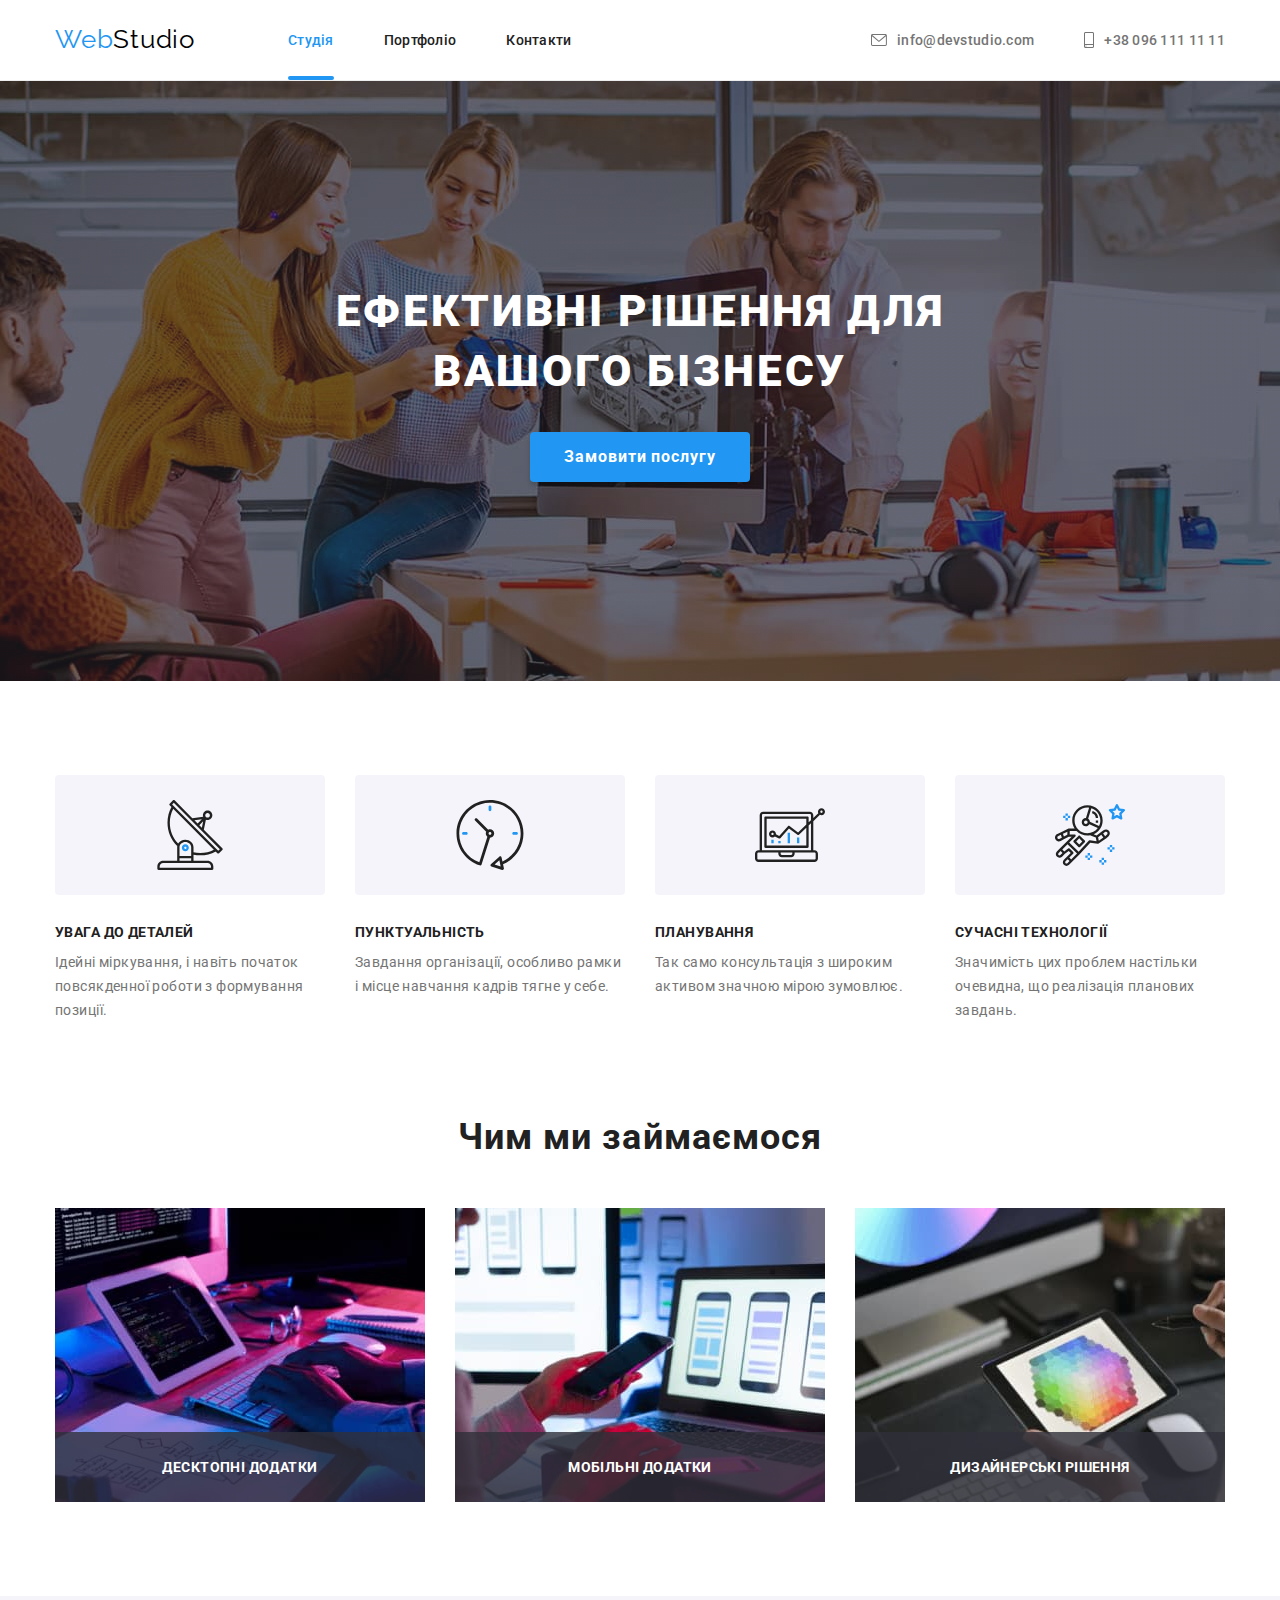
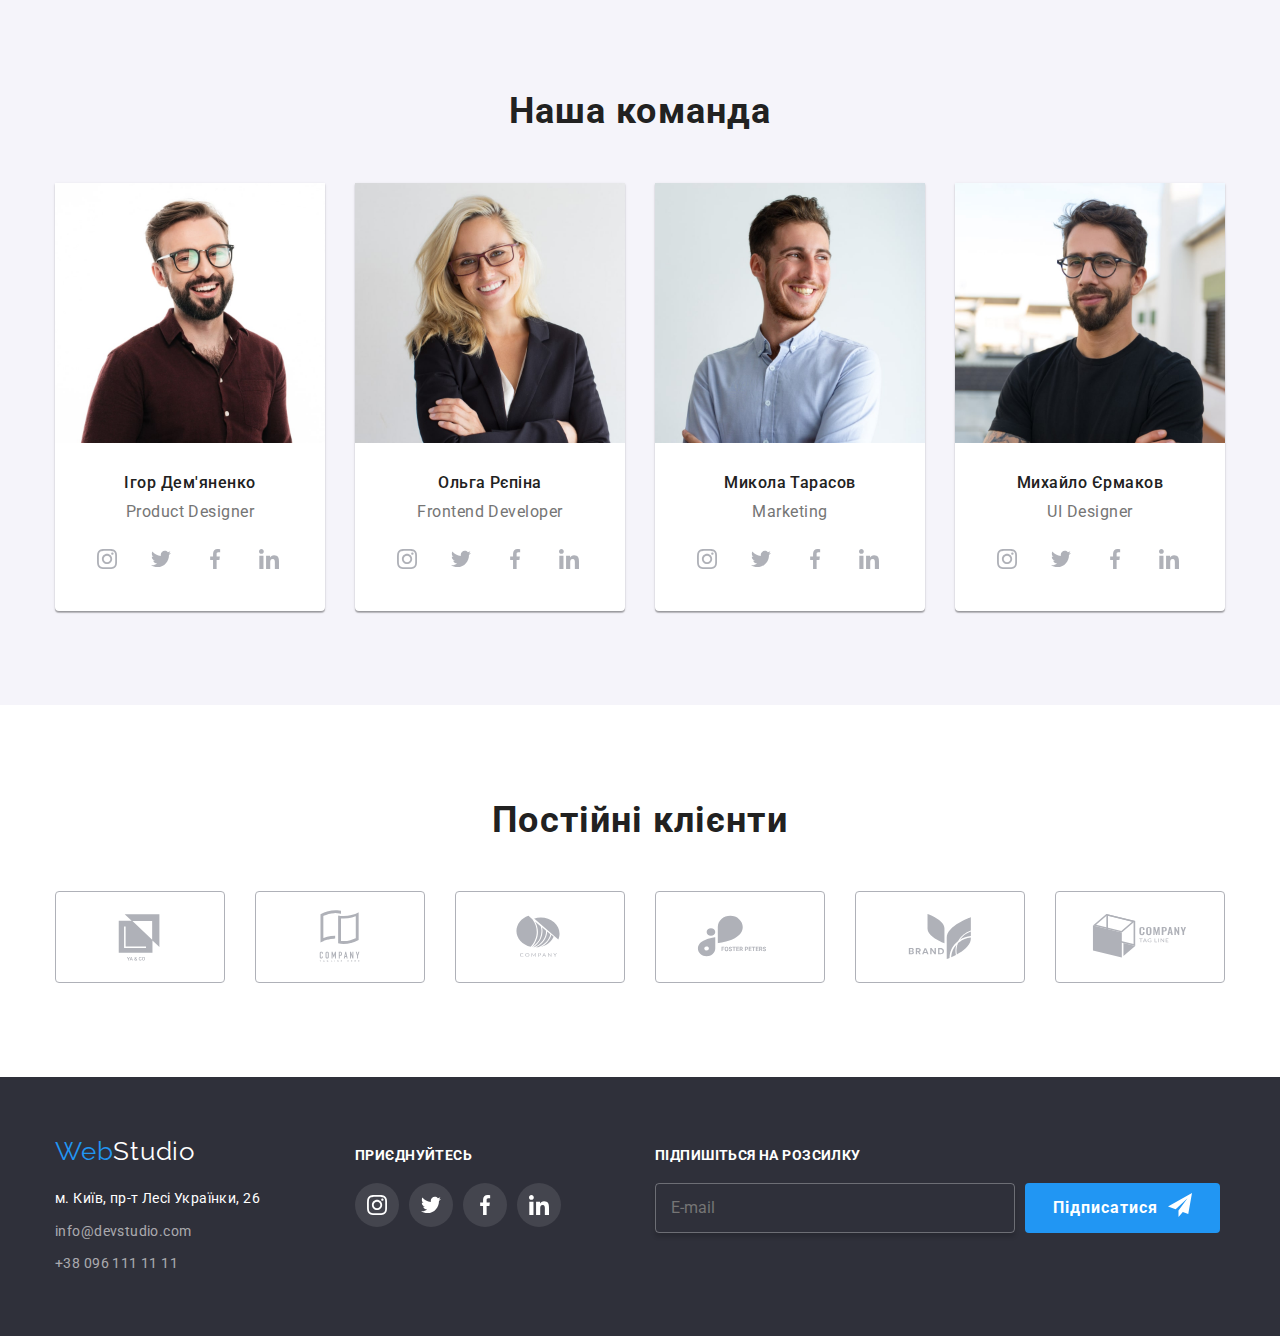
<file: index.html>
<!DOCTYPE html>
<html lang="uk">

<head>
    <meta charset="UTF-8">
    <meta name="viewport" content="width=device-width, initial-scale=1.0">
    <title>WebStudio</title>
    <link rel="stylesheet"
        href="https://cdnjs.cloudflare.com/ajax/libs/modern-normalize/2.0.0/modern-normalize.min.css">
    <!-- <link rel="stylesheet" href="./styles.css"> -->
    <link rel="stylesheet" href="./css/main.min.css">
    <link
        href="https://fonts.googleapis.com/css2?family=Raleway:wght@700&family=Roboto:wght@400;500;700;900&display=swap"
        rel="stylesheet">
</head>

<body>

    <header class="header">

        <div class="container header__container">
            <nav class="navigation">
                <a href="./index.html" class="logo"><span class="footer__logo-item">Web</span>Studio</a>

                <ul class="list nopadding margine header-navigation__list">
                    <li class="list-item header-navigation"><a href="./index.html"
                            class="link header-navigation__link header-navigation__link_active">Студія</a></li>
                    <li class="list-item header-navigation"><a href="./portfolio.html"
                            class="link header-navigation__link">Портфоліо</a></li>
                    <li class="list-item header-navigation"><a href="" class="link header-navigation__link">Контакти</a>
                    </li>
                </ul>
            </nav>

            <ul class="list nopadding header-contacts">
                <li class="list-item header-contacts__mail">
                    <a href="mailto:info@devstudio.com" class="link contacts__link">
                        <svg class="mail">
                            <use href="./images/icons.svg#icon-envelope-hover"> </use>
                        </svg> info@devstudio.com</a>
                </li>
                <li class="list-item header-contacts__phone"><a href="tel:+380961111111" class="link contacts__link">
                        <svg class="phone">
                            <use href="./images/icons.svg#icon-smartphone"> </use>
                        </svg>+38 096 111 11 11</a>
                </li>
            </ul>
        </div>

    </header>


    <main>

        <section class="order">
            <div class="container order__container">
                <h1 class="order__title">Ефективні рішення для вашого бізнесу</h1>
                <button class="button order__button" data-modal-open>Замовити послугу</button>
            </div>
            <div class="order__overlay is-hidden" data-modal>
                <div class="modal"><button class="closebtn" data-modal-close>

                        <svg class="close">
                            <use href="./images/close-black.svg#close-black"> </use>
                        </svg>
                    </button>
                    <strong class="modal__title">Залиште свої дані, ми вам передзвонимо</strong>

                    <form class="form">


                        <label class="form__group">
                            <span class="form__label">Ім'я</span>
                            <input class="form__input" type="text" name="username" id="user-name"> <svg width="18"
                                height="18" class="form__icon">
                                <use href="./images/icons.svg#icon-person"> </use>
                            </svg>
                        </label>

                        <label class="form__group">
                            <span class="form__label"> Телефон</span>
                            <input class="form__input" type="number" name="userphone" id="user-phone">
                            <svg width="18" height="18" class="form__icon">
                                <use href="./images/icons.svg#icon-phone-form"> </use>
                            </svg>
                        </label>

                        <label class="form__group">
                            <span class="form__label"> Пошта</span>
                            <input class="form__input" type="email" name="usermail" id="user-mail">
                            <svg width="18" height="18" class="form__icon">
                                <use href="./images/icons.svg#icon-mail-form"> </use>
                            </svg>

                        </label>

                        <label class="form__group">
                            <span class="form__label "> Коментар</span>
                            <textarea class="form__comment" name="usercomments" rows="5"
                                placeholder="Введіть текст"></textarea>
                        </label>


                        <label class="form__policy">
                            <input class="form__checkbox is-hidden" type="checkbox">
                            <span class="form__custom-checkbox">
                                <svg width="16" height="16" class="icon-check">
                                    <use href="./images/icons.svg#icon-check"> </use>
                                </svg></span>
                            <span class=" form__checkbox-text">Погоджуюся з розсилкою та приймаю <a
                                    class="policy form__policy-link" href="">Умови
                                    договору</a></span> </label>

                    </form>
                    <button type="submit" class="button form__button">Відправити</button>


                </div>


            </div>
        </section>



        <section class="section future">
            <div class="container future_container">
                <ul class="list nopadding future__list">
                    <li class="future__item">
                        <div class="future__icons"><svg class="antenna">
                                <use href="./images/icons.svg#icon-antenna-1"> </use>
                            </svg></div>
                        <h3 class="future__title">Увага до деталей</h3>
                        <p class="future__text">Ідейні міркування, і навіть початок повсякденної роботи з
                            формування
                            позиції.
                        </p>
                    </li>
                    <li class="future__item">
                        <div class="future__icons"><svg class="clock">
                                <use href="./images/icons.svg#icon-clock-1"> </use>
                            </svg></div>
                        <h3 class="future__title">Пунктуальність</h3>
                        <p class="future__text">Завдання організації, особливо рамки і місце навчання кадрів
                            тягне у
                            себе.
                        </p>
                    </li>
                    <li class="future__item">
                        <div class="future__icons"><svg class="diagram">
                                <use href="./images/icons.svg#icon-diagram-1"> </use>
                            </svg></div>
                        <h3 class="future__title">Планування</h3>
                        <p class="future__text">Так само консультація з широким активом значною мірою
                            зумовлює.</p>
                    </li>
                    <li class="future__item">
                        <div class="future__icons"><svg class="astronaut">
                                <use href="./images/icons.svg#icon-astronaut-1"> </use>
                            </svg></div>
                        <h3 class="future__title">Сучасні технології</h3>
                        <p class="future__text">Значимість цих проблем настільки очевидна, що реалізація
                            планових
                            завдань.
                        </p>
                    </li>
                </ul>
            </div>
        </section>
        <section class="description">
            <div class="container description__container">
                <h2 class="description__title">Чим ми займаємося</h2>
                <ul class="description__list list nopadding">
                    <li class="description__item"><img src="./images/img1.jpg" alt="Написання структури" width="370">
                        <h3 class="description__text">Десктопні додатки</h3>
                    </li>
                    <li class="description__item"><img src="./images/img2.jpg" alt="Розробка макета" width="370">
                        <h3 class="description__text">Мобільні додатки</h3>
                    </li>
                    <li class="description__item"><img src="./images/img3.jpg" alt="Підбір кольорової гами" width="370">
                        <h3 class="description__text">Дизайнерські рішення</h3>
                    </li>
                </ul>
            </div>
        </section>

        <section class="section team">
            <div class="container team__container">
                <h2 class="team__title">Наша команда</h2>
                <ul class="list nopadding team__list">
                    <li class="team__item"> <img src="./images/Igor.jpg" alt="Ігор Дем'яненко" width="270">
                        <div class="team__box">
                            <h3 class="team__name">Ігор Дем'яненко</h3>
                            <p lang="en" class="team__text">Product Designer</p>
                            <ul class="list nopadding team__social-list">
                                <li class="team__social-item"><a class="social__icons" href="">
                                        <svg class="social__logo">
                                            <use href="./images/icons.svg#icon-instagram-2"> </use>
                                        </svg>
                                    </a></li>
                                <li class="team__social-item"><a class="social__icons" href="">
                                        <svg class="social__logo">
                                            <use href="./images/icons.svg#icon-twitter-1"> </use>
                                        </svg>
                                    </a></li>
                                <li class="team__social-item"><a class="social__icons" href=""><svg
                                            class="social__logo">
                                            <use href="./images/icons.svg#icon-facebook-1"> </use>
                                        </svg></a></li>
                                <li class="team__social-item"><a class="social__icons" href=""><svg
                                            class="social__logo">
                                            <use href="./images/icons.svg#icon-linkedin-1"> </use>
                                        </svg></a></li>
                            </ul>

                        </div>
                    </li>
                    <li class="team__item"><img src="./images/Olga.jpg" alt="Ольга Рєпіна" width="270">
                        <div class="team__box">
                            <h3 class="team__name">Ольга Рєпіна</h3>
                            <p lang="en" class="team__text">Frontend Developer</p>
                            <ul class="list nopadding team__social-list">
                                <li class="team__social-item"><a class="social__icons" href="">
                                        <svg class="social__logo">
                                            <use href="./images/icons.svg#icon-instagram-2"> </use>
                                        </svg>
                                    </a></li>
                                <li class="team__social-item"><a class="social__icons" href="">
                                        <svg class="social__logo">
                                            <use href="./images/icons.svg#icon-twitter-1"> </use>
                                        </svg>
                                    </a></li>
                                <li class="team__social-item"><a class="social__icons" href=""><svg
                                            class="social__logo">
                                            <use href="./images/icons.svg#icon-facebook-1"> </use>
                                        </svg></a></li>
                                <li class="team__social-item"><a class="social__icons" href=""><svg
                                            class="social__logo">
                                            <use href="./images/icons.svg#icon-linkedin-1"> </use>
                                        </svg></a></li>
                            </ul>

                        </div>
                    </li>
                    <li class="team__item"><img src="./images/Mykola.jpg" alt="Микола Тарасов" width="270">
                        <div class="team__box">
                            <h3 class="team__name">Микола Тарасов</h3>
                            <p lang="en" class="team__text">Marketing</p>
                            <ul class="list nopadding team__social-list">
                                <li class="team__social-item"><a class="social__icons" href="">
                                        <svg class="social__logo social__logo">
                                            <use href="./images/icons.svg#icon-instagram-2"> </use>
                                        </svg>
                                    </a></li>
                                <li class="team__social-item"><a class="social__icons" href="">
                                        <svg class="social__logo social__logo">
                                            <use href="./images/icons.svg#icon-twitter-1"> </use>
                                        </svg>
                                    </a></li>
                                <li class="team__social-item"><a class="social__icons" href=""><svg
                                            class="social__logo social__logo">
                                            <use href="./images/icons.svg#icon-facebook-1"> </use>
                                        </svg></a></li>
                                <li class="team__social-item"><a class="social__icons" href=""><svg
                                            class="social__logo social__logo">
                                            <use href="./images/icons.svg#icon-linkedin-1"> </use>
                                        </svg></a></li>
                            </ul>

                        </div>

                    </li>
                    <li class="team__item"><img src="./images/Mykhailo.jpg" alt="Михайло Єрмаков" width="270">
                        <div class="team__box">
                            <h3 class="team__name">Михайло Єрмаков</h3>
                            <p lang="en" class="team__text">UI Designer</p>
                            <ul class="list nopadding team__social-list">
                                <li class="team__social-item"><a class="social__icons" href="">
                                        <svg class="social__logo">
                                            <use href="./images/icons.svg#icon-instagram-2"> </use>
                                        </svg>
                                    </a></li>
                                <li class="team__social-item"><a class="social__icons" href="">
                                        <svg class="social__logo">
                                            <use href="./images/icons.svg#icon-twitter-1"> </use>
                                        </svg>
                                    </a></li>
                                <li class="team__social-item"><a class="social__icons" href=""><svg
                                            class="social__logo">
                                            <use href="./images/icons.svg#icon-facebook-1"> </use>
                                        </svg></a></li>
                                <li class="team__social-item"><a class="social__icons" href=""><svg
                                            class="social__logo">
                                            <use href="./images/icons.svg#icon-linkedin-1"> </use>
                                        </svg></a></li>
                            </ul>
                        </div>
                    </li>
                </ul>
            </div>

        </section>
        <section class="section clients">
            <div class="container clients__container">
                <h2 class="clients__title">Постійні клієнти</h2>
                <ul class="list nopadding clients__list">
                    <li class="clients__item"><a class="clients__link" href=""><svg class="clients__logo">
                                <use href="./images/icons.svg#icon-Logo1"> </use>
                            </svg></a></li>
                    <li class="clients__item"><a class="clients__link" href=""><svg class="clients__logo">
                                <use href="./images/icons.svg#icon-Logo2"> </use>
                            </svg></a></li>
                    <li class="clients__item"><a class="clients__link" href=""><svg class="clients__logo">
                                <use href="./images/icons.svg#icon-Logo3"> </use>
                            </svg></a></li>
                    <li class="clients__item"><a class="clients__link" href=""><svg class="clients__logo">
                                <use href="./images/icons.svg#icon-Logo4"> </use>
                            </svg></a></li>
                    <li class="clients__item"><a class="clients__link" href=""><svg class="clients__logo">
                                <use href="./images/icons.svg#icon-Logo5"> </use>
                            </svg></a></li>
                    <li class="clients__item"><a class="clients__link" href=""><svg class="clients__logo">
                                <use href="./images/icons.svg#icon-Logo6"> </use>
                            </svg></a></li>
                </ul>
            </div>
        </section>
    </main>
    <footer class="footer">
        <div class="container footer__box">
            <div class="footer__address nopadding"><a href="./index.html" class="footer__logo nopadding"><span
                        class="footer__logo-item">Web</span>Studio</a>

                <address class="nopadding address">
                    <p class="address__text">м. Київ, пр-т Лесі Українки, 26</p>
                    <ul class="address__list nopadding">
                        <li class="address__item"><a href="mailto:info@devstudio.com"
                                class="link address__link">info@devstudio.com</a></li>
                        <li class="address__item"><a href="tel:+380961111111" class="link address__link">+38 096 111 11
                                11</a>
                        </li>
                    </ul>
                </address>
            </div>
            <div class="footer__social nopadding">
                <h3 class="footer__title">Приєднуйтесь</h3>
                <ul class="list nopadding">
                    <li class="footer__social-item"> <a class="footer__social-link" href="">
                            <svg class="footer__social-icon">
                                <use href="./images/icons.svg#icon-instagram-2"> </use>
                            </svg>
                        </a>
                    </li>
                    <li class="footer__social-item"><a class="footer__social-link" href="">
                            <svg class="footer__social-icon">
                                <use href="./images/icons.svg#icon-twitter-1"> </use>
                            </svg>
                        </a></li>
                    <li class="footer__social-item"><a class="footer__social-link" href=""><svg
                                class="footer__social-icon">
                                <use href="./images/icons.svg#icon-facebook-1"> </use>
                            </svg></a></li>
                    <li class="footer__social-item"><a class="footer__social-link" href=""><svg
                                class="footer__social-icon">
                                <use href="./images/icons.svg#icon-linkedin-1"> </use>
                            </svg></a></li>
                </ul>
            </div>
            <div class="footer__social nopadding">

                <strong class="footer__title">Підпишіться на розсилку </strong>
                <form class="footer__form"><input class="footer__form-mail" type="email" name="usermail" id="user-email"
                        placeholder="E-mail">

                    <button type="submit" class="button footer__button">Підписатися
                        <svg width="24" height="24" class="icon-send">
                            <use href="./images/symbol-defs.svg#icon-icon-send"> </use>
                        </svg>
                    </button>
                </form>
            </div>
        </div>

    </footer>
    <script src="./js/modal.js"> </script>
</body>

</html>
</file>
<file: css/main.min.css>
:root {
    --text-color: #757575;
    --title-color: #212121;
    --background-color: #2F303A;
    --accent-color: #2196F3;
    --accent-text-color: #FFFFFF;
    --main-font: "Roboto", sans-serif;
    --secondary-font: "Raleway", sans-serif;
    --base-anim: cubic-bezier(0.4, 0, 0.2, 1)
}

html {
    -webkit-box-sizing: border-box;
    box-sizing: border-box
}

body {
    font-family: var(--main-font);
    color: var(--title-color);
    background-color: var(--accent-text-color)
}

*,
*::before,
*::after {
    -webkit-box-sizing: inherit;
    box-sizing: inherit
}

h1,
h2,
h3,
h4,
p {
    margin-top: 0;
    margin-bottom: 0
}

.container {
    width: 1200px;
    margin: 0px auto;
    padding: 0px 15px
}

.section {
    padding-top: 94px;
    padding-bottom: 94px
}

.nopadding {
    padding: 0px
}

img {
    display: block
}

.list {
    display: -webkit-box;
    display: -ms-flexbox;
    display: flex;
    list-style: none;
    margin-top: 0px;
    margin-bottom: 0px
}

.link {
    color: var(--title-color);
    font-size: 14px;
    font-style: normal;
    font-weight: 500;
    line-height: normal;
    letter-spacing: .28px;
    text-decoration: none;
    -webkit-transition-property: color;
    transition-property: color;
    -webkit-transition-duration: 250ms;
    transition-duration: 250ms;
    -webkit-transition-timing-function: var(--base-anim);
    transition-timing-function: var(--base-anim)
}

.link:hover,
.link:focus {
    color: var(--accent-color)
}

.margine {
    margin-left: 93px
}

.header__container {
    display: -webkit-box;
    display: -ms-flexbox;
    display: flex;
    -webkit-box-pack: justify;
    -ms-flex-pack: justify;
    justify-content: space-between
}

.header {
    border-bottom: 1px solid #ededed
}

.navigation {
    display: -webkit-box;
    display: -ms-flexbox;
    display: flex;
    -webkit-box-align: center;
    -ms-flex-align: center;
    align-items: center
}

.header-navigation__link {
    display: block;
    padding: 32px 0px
}

.header-navigation__link_active::after {
    position: absolute;
    bottom: 0;
    display: block;
    width: 100%;
    height: 4px;
    content: "";
    background-color: var(--accent-color);
    border-radius: 2px
}

.header-navigation__link_active {
    color: var(--accent-color)
}

.navigation .list-item+.list-item {
    margin-left: 50px
}

.header-contacts .list-item+.list-item {
    margin-left: 50px
}

.contacts__link .mail {
    width: 16px;
    height: 12px;
    margin-right: 10px;
    background-size: contain;
    background-position: center;
    fill: currentColor
}

.contacts__link .phone {
    width: 10px;
    height: 16px;
    margin-right: 10px;
    background-size: contain;
    fill: currentColor
}

.contacts__link {
    display: -webkit-inline-box;
    display: -ms-inline-flexbox;
    display: inline-flex;
    -webkit-box-align: center;
    -ms-flex-align: center;
    align-items: center;
    color: var(--text-color);
    font-size: 14px;
    font-weight: 500;
    line-height: normal;
    letter-spacing: .28px;
    text-decoration: none;
    padding-top: 32px;
    padding-bottom: 32px
}

.list-item {
    position: relative
}

.logo {
    display: block;
    padding: 0;
    font-family: var(--secondary-font);
    font-size: 26px;
    letter-spacing: .78px;
    text-decoration: none;
    color: #000;
    padding-top: 25px;
    padding-bottom: 25px
}

.footer__logo {
    display: block;
    -webkit-box-align: baseline;
    -ms-flex-align: baseline;
    align-items: baseline;
    margin-bottom: 20px;
    font-family: var(--secondary-font);
    font-size: 26px;
    letter-spacing: .78px;
    text-decoration: none;
    color: var(--accent-text-color)
}

.footer__logo-item {
    color: var(--accent-color)
}

.description__title,
.team__title,
.clients__title {
    font-size: 36px;
    line-height: 1.17;
    letter-spacing: .03em;
    text-align: center;
    font-style: normal;
    font-weight: 700;
    color: var(--title-color);
    margin-bottom: 50px
}

.footer__title {
    display: block;
    color: var(--accent-text-color);
    font-family: var(--main-font);
    font-size: 14px;
    font-style: normal;
    font-weight: 700;
    line-height: normal;
    letter-spacing: .42px;
    text-transform: uppercase;
    margin-bottom: 20px;
    width: 230px
}

.description__text {
    position: absolute;
    bottom: 0;
    width: 100%;
    padding-top: 27px;
    padding-bottom: 27px;
    color: var(--accent-text-color);
    text-align: center;
    font-family: var(--main-font);
    font-size: 14px;
    font-style: normal;
    font-weight: 700;
    line-height: normal;
    letter-spacing: .42px;
    text-transform: uppercase;
    background-color: rgba(47, 48, 58, .8)
}

.order {
    max-width: 1600px;
    height: 600px;
    margin-left: auto;
    margin-right: auto;
    background-color: var(--background-color);
    background-image: linear-gradient(to right, rgba(47, 48, 58, 0.40), rgba(47, 48, 58, 0.40)), url("../images/ImgBG1.jpg");
    background-position: center;
    background-size: cover;
    background-repeat: no-repeat;
    text-align: center;
    padding-top: 200px;
    padding-bottom: 200px
}

.order__title {
    display: block;
    width: 700px;
    font-size: 44px;
    line-height: 1.37;
    letter-spacing: .06em;
    color: var(--accent-text-color);
    text-transform: uppercase;
    font-weight: 900;
    margin-left: auto;
    margin-right: auto
}

.order__button {
    width: 220px;
    height: 50px;
    padding: 10px 30px;
    margin-top: 30px;
    -ms-flex-negative: 0;
    flex-shrink: 0
}

.button {
    color: var(--accent-text-color);
    text-align: center;
    font-size: 16px;
    font-style: normal;
    font-weight: 700;
    line-height: 1.9;
    letter-spacing: .96px;
    border-style: none;
    border-radius: 4px;
    background: var(--accent-color);
    -webkit-box-shadow: 0px 4px 4px 0px rgba(0, 0, 0, .15);
    box-shadow: 0px 4px 4px 0px rgba(0, 0, 0, .15);
    cursor: pointer
}

.order__overlay {
    position: fixed;
    top: 0;
    left: 0;
    width: 100%;
    height: 100%;
    z-index: 1;
    opacity: 1;
    visibility: visible;
    background-color: rgba(0, 0, 0, .2);
    -webkit-transition: opacity 250ms cubic-bezier(0.4, 0, 0.2, 1), visibility 250ms cubic-bezier(0.4, 0, 0.2, 1);
    transition: opacity 250ms cubic-bezier(0.4, 0, 0.2, 1), visibility 250ms cubic-bezier(0.4, 0, 0.2, 1)
}

.order__overlay.is-hidden {
    opacity: 0;
    pointer-events: none;
    visibility: hidden
}

.order__overlay.is-hidden .modal {
    -webkit-transform: translate(-50%, -50%) scale(0.8);
    transform: translate(-50%, -50%) scale(0.8)
}

.modal {
    position: absolute;
    width: 528px;
    height: 581px;
    left: 50%;
    top: 50%;
    padding: 40px 40px;
    -webkit-transform: translate(-50%, -50%) scale(1);
    transform: translate(-50%, -50%) scale(1);
    background-color: var(--accent-text-color);
    border-radius: 4px;
    -webkit-box-shadow: 0px 2px 1px 0px rgba(0, 0, 0, .2), 0px 1px 1px 0px rgba(0, 0, 0, .14), 0px 1px 3px 0px rgba(0, 0, 0, .12);
    box-shadow: 0px 2px 1px 0px rgba(0, 0, 0, .2), 0px 1px 1px 0px rgba(0, 0, 0, .14), 0px 1px 3px 0px rgba(0, 0, 0, .12);
    -webkit-transition: -webkit-transform 250ms var(--base-anim);
    transition: -webkit-transform 250ms var(--base-anim);
    transition: transform 250ms var(--base-anim);
    transition: transform 250ms var(--base-anim), -webkit-transform 250ms var(--base-anim)
}

.closebtn {
    position: absolute;
    width: 30px;
    height: 30px;
    right: 8px;
    top: 8px;
    display: -webkit-box;
    display: -ms-flexbox;
    display: flex;
    -webkit-box-pack: center;
    -ms-flex-pack: center;
    justify-content: center;
    -ms-flex-line-pack: center;
    align-content: center;
    padding: 0px 0px;
    border: 1px solid rgba(0, 0, 0, .1);
    border-radius: 50%;
    background-color: rgba(0, 0, 0, 0);
    cursor: pointer
}

.close {
    display: -webkit-box;
    display: -ms-flexbox;
    display: flex;
    justify-self: center;
    -ms-flex-item-align: center;
    align-self: center;
    width: 18px;
    height: 18px;
    background-size: contain;
    fill: #000;
    -webkit-transition: fill 250ms var(--base-anim);
    transition: fill 250ms var(--base-anim)
}

.closebtn:hover>.close,
.closebtn:focus>.close {
    fill: var(--accent-color)
}

.form {
    width: 100%
}

.modal__title {
    display: block;
    text-align: center;
    font-size: 20px;
    font-style: normal;
    font-weight: 700;
    line-height: normal;
    letter-spacing: .6px;
    color: var(--title-color);
    margin-bottom: 30px
}

.form__group {
    position: relative;
    display: block
}

.form .form__group+.form__group {
    margin-top: 28px
}

.form__input {
    width: 100%;
    height: 40px;
    border-radius: 4px;
    padding: 10px 10px 10px 35px;
    background-color: rgba(0, 0, 0, 0);
    outline: 1px solid rgba(33, 33, 33, .2);
    outline-offset: -1px;
    border-color: rgba(0, 0, 0, 0);
    -webkit-transition: outline 250ms var(--base-anim);
    transition: outline 250ms var(--base-anim)
}

.form__input:focus {
    outline: solid var(--accent-color)
}

.form__group:focus-within>.form__icon {
    fill: var(--accent-color)
}

.form__comment {
    display: block;
    position: relative;
    width: 100%;
    height: 120px;
    border-radius: 4px;
    outline: 1px solid rgba(33, 33, 33, .2);
    outline-offset: -1px;
    border-color: rgba(0, 0, 0, 0);
    padding: 12px 16px;
    background-color: rgba(0, 0, 0, 0);
    resize: none;
    color: var(--text-color);
    font-size: 12px;
    font-style: normal;
    font-weight: 400;
    line-height: normal;
    letter-spacing: .12px;
    -webkit-transition: outline 250ms cubic-bezier(0.4, 0, 0.2, 1);
    transition: outline 250ms cubic-bezier(0.4, 0, 0.2, 1)
}

.form__comment:focus {
    outline: solid var(--accent-color)
}

.form__label {
    position: absolute;
    top: -20px;
    left: 0;
    color: var(--text-color);
    font-size: 12px;
    font-style: normal;
    font-weight: 400;
    line-height: normal;
    letter-spacing: .12px
}

.form__policy {
    display: -webkit-box;
    display: -ms-flexbox;
    display: flex;
    -webkit-box-pack: center;
    -ms-flex-pack: center;
    justify-content: center;
    -webkit-box-align: center;
    -ms-flex-align: center;
    align-items: center;
    margin-top: 20px
}

.form__checkbox-text {
    color: var(--text-color);
    font-size: 14px;
    font-style: normal;
    font-weight: 400;
    line-height: 1.71;
    letter-spacing: .42px
}

.form__custom-checkbox {
    display: -webkit-box;
    display: -ms-flexbox;
    display: flex;
    -webkit-box-align: center;
    -ms-flex-align: center;
    align-items: center;
    -webkit-box-pack: center;
    -ms-flex-pack: center;
    justify-content: center;
    width: 17px;
    height: 17px;
    margin-right: 7px;
    outline: 2px solid var(--title-color);
    border-radius: 2px;
    outline-offset: -2px;
    border: rgba(0, 0, 0, 0);
    cursor: pointer;
    -webkit-transition: outline 250ms cubic-bezier(0.4, 0, 0.2, 1), background-color 250ms cubic-bezier(0.4, 0, 0.2, 1);
    transition: outline 250ms cubic-bezier(0.4, 0, 0.2, 1), background-color 250ms cubic-bezier(0.4, 0, 0.2, 1)
}

.form__checkbox:focus+.form__custom-checkbox {
    outline: solid var(--accent-color)
}

.form__checkbox:checked+.form__custom-checkbox {
    outline: solid var(--accent-color);
    background-color: var(--accent-color)
}

.icon-check {
    fill: var(--accent-text-color);
    opacity: 0;
    -webkit-transition: opacity 250ms cubic-bezier(0.4, 0, 0.2, 1);
    transition: opacity 250ms cubic-bezier(0.4, 0, 0.2, 1)
}

.form__checkbox:checked+.form__custom-checkbox .icon-check {
    opacity: 1
}

.form__checkbox.is-hidden {
    opacity: 0;
    pointer-events: none;
    visibility: hidden
}

.policy {
    color: var(--accent-color);
    font-size: 14px;
    font-style: normal;
    font-weight: 400;
    line-height: 1.71;
    letter-spacing: .42px;
    text-decoration: underline
}

.form__icon {
    position: absolute;
    left: 10px;
    top: 10px;
    fill: var(--title-color);
    -webkit-transition: fill 250ms cubic-bezier(0.4, 0, 0.2, 1);
    transition: fill 250ms cubic-bezier(0.4, 0, 0.2, 1)
}

.form__button {
    width: 200px;
    height: 50px;
    margin-top: 30px;
    padding: 0px 0px
}

.future__title {
    font-size: 14px;
    line-height: 1.14;
    letter-spacing: .03em;
    text-transform: uppercase;
    margin-bottom: 10px
}

.future__list .future__item+.future__item {
    margin-left: 30px
}

.future__item {
    width: 270px
}

.future__text {
    font-size: 14px;
    line-height: 1.7;
    letter-spacing: .03em;
    color: var(--text-color);
    font-style: normal;
    font-weight: 400
}

.future__icons {
    display: -webkit-box;
    display: -ms-flexbox;
    display: flex;
    width: 270px;
    height: 120px;
    -webkit-box-pack: center;
    -ms-flex-pack: center;
    justify-content: center;
    background-color: #f5f4fa;
    border-radius: 4px;
    margin-bottom: 30px
}

.antenna,
.clock,
.diagram,
.astronaut {
    display: block;
    -ms-flex-item-align: center;
    align-self: center;
    width: 70px;
    height: 70px
}

.description {
    padding-bottom: 94px
}

.description__list .description__item+.description__item {
    margin-left: 30px
}

.description__list {
    -webkit-box-pack: center;
    -ms-flex-pack: center;
    justify-content: center
}

.description__item {
    position: relative
}

.team {
    background-color: #f5f4fa;
    text-align: center;
    display: -webkit-box;
    display: -ms-flexbox;
    display: flex
}

.team__box {
    padding: 30px 30px
}

.team__name {
    color: var(--title-color);
    font-size: 16px;
    font-style: normal;
    font-weight: 500;
    line-height: normal;
    letter-spacing: .48px;
    margin-bottom: 10px
}

.team__item {
    border-radius: 0px 0px 4px 4px;
    background: #fff;
    -webkit-box-shadow: 0px 2px 1px 0px rgba(0, 0, 0, .2), 0px 1px 1px 0px rgba(0, 0, 0, .14), 0px 1px 3px 0px rgba(0, 0, 0, .12);
    box-shadow: 0px 2px 1px 0px rgba(0, 0, 0, .2), 0px 1px 1px 0px rgba(0, 0, 0, .14), 0px 1px 3px 0px rgba(0, 0, 0, .12)
}

.list .team__item+.team__item {
    margin-left: 30px
}

.team__text {
    color: var(--text-color);
    font-family: var(--main-font);
    font-size: 16px;
    line-height: normal;
    letter-spacing: .48px
}

.team__social-list {
    margin: 16px 0px 0px 0px
}

.team__social-item+.team__social-item {
    margin-left: 10px
}

.social__icons {
    display: -webkit-inline-box;
    display: -ms-inline-flexbox;
    display: inline-flex;
    -webkit-box-pack: center;
    -ms-flex-pack: center;
    justify-content: center;
    width: 44px;
    height: 44px;
    border-radius: 50%;
    fill: #afb1b8;
    -webkit-transition: fill 250ms cubic-bezier(0.4, 0, 0.2, 1), background-color 250ms cubic-bezier(0.4, 0, 0.2, 1);
    transition: fill 250ms cubic-bezier(0.4, 0, 0.2, 1), background-color 250ms cubic-bezier(0.4, 0, 0.2, 1)
}

.social__icons:hover,
.social__icons:focus {
    background-color: var(--accent-color);
    fill: var(--accent-text-color)
}

.social__logo {
    display: -webkit-inline-box;
    display: -ms-inline-flexbox;
    display: inline-flex;
    -ms-flex-item-align: center;
    align-self: center;
    background-size: contain;
    width: 20px;
    height: 20px
}

.clients__link {
    display: -webkit-inline-box;
    display: -ms-inline-flexbox;
    display: inline-flex;
    -webkit-box-pack: center;
    -ms-flex-pack: center;
    justify-content: center;
    width: 170px;
    height: 92px;
    border-radius: 4px;
    border: 1px solid #afb1b8;
    fill: #afb1b8;
    -webkit-transition: border 250ms var(--base-anim), fill 250ms var(--base-anim);
    transition: border 250ms var(--base-anim), fill 250ms var(--base-anim)
}

.clients__link:hover,
.clients__link:focus {
    border: 1px solid var(--accent-color);
    fill: var(--accent-color)
}

.clients__item+.clients__item {
    margin-left: 30px
}

.clients__logo {
    display: -webkit-inline-box;
    display: -ms-inline-flexbox;
    display: inline-flex;
    -ms-flex-item-align: center;
    align-self: center;
    width: 106px;
    height: 60px
}

.footer {
    background-color: var(--background-color);
    padding: 60px 0px
}

.footer__box {
    display: -webkit-box;
    display: -ms-flexbox;
    display: flex;
    -webkit-box-align: baseline;
    -ms-flex-align: baseline;
    align-items: baseline;
    justify-items: flex-start
}

.address__item {
    display: block
}

.address__list .address__item+.address__item {
    margin-top: 9px
}

.address__list {
    list-style: none;
    display: block;
    margin: 9px 0px 0px 0px
}

.address__text {
    display: block;
    color: var(--accent-text-color);
    font-size: 14px;
    line-height: 1.71;
    letter-spacing: .42px;
    font-style: normal
}

.address__link {
    color: rgba(255, 255, 255, .6);
    font-size: 14px;
    line-height: 1.71;
    letter-spacing: .42px;
    font-style: normal;
    font-weight: 400;
    text-decoration: none
}

.footer__social {
    margin: 0px 0px 0px 70px
}

.footer__address {
    display: inline-block;
    width: 230px;
    margin: 0px 0px
}

.footer__social-link {
    display: -webkit-box;
    display: -ms-flexbox;
    display: flex;
    -webkit-box-align: center;
    -ms-flex-align: center;
    align-items: center;
    -webkit-box-pack: center;
    -ms-flex-pack: center;
    justify-content: center;
    width: 44px;
    height: 44px;
    border-radius: 50%;
    background-color: rgba(255, 255, 255, .1);
    -webkit-transition: background-color 250ms var(--base-anim);
    transition: background-color 250ms var(--base-anim)
}

.footer__social-icon {
    display: -webkit-box;
    display: -ms-flexbox;
    display: flex;
    justify-self: center;
    -ms-flex-item-align: center;
    align-self: center;
    width: 20px;
    height: 20px;
    fill: var(--accent-text-color)
}

.footer__social-link:hover,
.footer__social-link:focus {
    background-color: var(--accent-color)
}

.footer__social-item+.footer__social-item {
    margin-left: 10px
}

.footer__form {
    display: -webkit-box;
    display: -ms-flexbox;
    display: flex;
    -webkit-box-align: center;
    -ms-flex-align: center;
    align-items: center
}

.footer__form-mail {
    display: -webkit-box;
    display: -ms-flexbox;
    display: flex;
    -webkit-box-align: center;
    -ms-flex-align: center;
    align-items: center;
    width: 360px;
    height: 50px;
    padding: 15px 15px;
    border-radius: 4px;
    border: 1px solid rgba(255, 255, 255, .3);
    -webkit-box-shadow: 0px 4px 4px 0px rgba(0, 0, 0, .15);
    box-shadow: 0px 4px 4px 0px rgba(0, 0, 0, .15);
    background-color: rgba(0, 0, 0, 0);
    outline: rgba(0, 0, 0, 0);
    color: var(--accent-text-color)
}

.footer__button {
    display: -webkit-box;
    display: -ms-flexbox;
    display: flex;
    padding: 10px 28px;
    margin-left: 10px;
    text-align: start;
    -webkit-box-shadow: none;
    box-shadow: none
}

.footer__button .icon-send {
    margin-left: 10px;
    background-size: contain;
    background-position: center;
    fill: currentColor
}

.button__list {
    display: -webkit-box;
    display: -ms-flexbox;
    display: flex;
    -webkit-box-pack: center;
    -ms-flex-pack: center;
    justify-content: center;
    margin-bottom: 50px;
    padding: 0px
}

.button__list .button__item+.button__item {
    margin-left: 8px
}

.button__main {
    padding: 6px 22px;
    border-style: none;
    font-size: 16px;
    font-weight: 500;
    line-height: 1.63;
    letter-spacing: .48px;
    color: var(--title-color);
    border-radius: 4px;
    background: #f5f4fa;
    font-style: normal;
    -webkit-transition: color 250ms var(--base-anim), background-color 250ms var(--base-anim), -webkit-box-shadow 250ms var(--base-anim);
    transition: color 250ms var(--base-anim), background-color 250ms var(--base-anim), -webkit-box-shadow 250ms var(--base-anim);
    transition: color 250ms var(--base-anim), background-color 250ms var(--base-anim), box-shadow 250ms var(--base-anim);
    transition: color 250ms var(--base-anim), background-color 250ms var(--base-anim), box-shadow 250ms var(--base-anim), -webkit-box-shadow 250ms var(--base-anim)
}

.button__main:hover,
.button__main:focus {
    background-color: var(--accent-color);
    color: var(--accent-text-color);
    -webkit-box-shadow: 0px 2px 2px 0px rgba(0, 0, 0, .12), 0px 1px 2px 0px rgba(0, 0, 0, .08), 0px 3px 1px 0px rgba(0, 0, 0, .1);
    box-shadow: 0px 2px 2px 0px rgba(0, 0, 0, .12), 0px 1px 2px 0px rgba(0, 0, 0, .08), 0px 3px 1px 0px rgba(0, 0, 0, .1)
}

.button__main_current {
    background-color: var(--accent-color);
    color: var(--accent-text-color);
    -webkit-box-shadow: 0px 2px 2px 0px rgba(0, 0, 0, .12), 0px 1px 2px 0px rgba(0, 0, 0, .08), 0px 3px 1px 0px rgba(0, 0, 0, .1);
    box-shadow: 0px 2px 2px 0px rgba(0, 0, 0, .12), 0px 1px 2px 0px rgba(0, 0, 0, .08), 0px 3px 1px 0px rgba(0, 0, 0, .1)
}

.card__list {
    width: 1200px;
    display: -webkit-box;
    display: -ms-flexbox;
    display: flex;
    -ms-flex-wrap: wrap;
    flex-wrap: wrap;
    -ms-flex-preferred-size: calc(100% - 10px);
    flex-basis: calc(100% - 10px);
    -webkit-box-align: center;
    -ms-flex-align: center;
    align-items: center;
    margin-top: -30px;
    margin-left: -30px
}

.card__portfolio {
    width: 370px;
    -ms-flex-negative: 0;
    flex-shrink: 0;
    margin-top: 30px;
    margin-left: 30px
}

.card__link {
    display: -webkit-box;
    display: -ms-flexbox;
    display: flex;
    -ms-flex-wrap: wrap;
    flex-wrap: wrap;
    width: 370px;
    text-decoration: none;
    border: 1px solid #eee;
    background-color: var(--accent-text-color);
    -webkit-transition: -webkit-box-shadow 250ms var(--base-anim);
    transition: -webkit-box-shadow 250ms var(--base-anim);
    transition: box-shadow 250ms var(--base-anim);
    transition: box-shadow 250ms var(--base-anim), -webkit-box-shadow 250ms var(--base-anim)
}

.card__link:hover,
.card__link:focus {
    -webkit-box-shadow: 1px 4px 6px 0px rgba(0, 0, 0, .16), 0px 4px 4px 0px rgba(0, 0, 0, .06), 0px 1px 1px 0px rgba(0, 0, 0, .12);
    box-shadow: 1px 4px 6px 0px rgba(0, 0, 0, .16), 0px 4px 4px 0px rgba(0, 0, 0, .06), 0px 1px 1px 0px rgba(0, 0, 0, .12)
}

.card__box {
    position: relative;
    overflow: hidden
}

.card__box::before {
    content: "";
    position: absolute;
    width: 100%;
    height: 100%;
    opacity: 0;
    background-color: rgba(33, 150, 243, .9);
    -webkit-transform: translateY(100%);
    transform: translateY(100%);
    -webkit-transition: opacity 250ms var(--base-anim), -webkit-transform 250ms var(--base-anim);
    transition: opacity 250ms var(--base-anim), -webkit-transform 250ms var(--base-anim);
    transition: transform 250ms var(--base-anim), opacity 250ms var(--base-anim);
    transition: transform 250ms var(--base-anim), opacity 250ms var(--base-anim), -webkit-transform 250ms var(--base-anim)
}

.card__link:hover .card__box::before,
.card__link:focus .card__box::before {
    opacity: 1;
    -webkit-transform: translateY(0);
    transform: translateY(0)
}

.card__description {
    position: absolute;
    left: 24px;
    top: 63px;
    width: 322px;
    opacity: 0;
    -webkit-transform: translateY(100%);
    transform: translateY(100%);
    -webkit-transition: opacity 250ms var(--base-anim), -webkit-transform 250ms var(--base-anim);
    transition: opacity 250ms var(--base-anim), -webkit-transform 250ms var(--base-anim);
    transition: transform 250ms var(--base-anim), opacity 250ms var(--base-anim);
    transition: transform 250ms var(--base-anim), opacity 250ms var(--base-anim), -webkit-transform 250ms var(--base-anim);
    color: var(--accent-text-color);
    font-size: 18px;
    font-style: normal;
    font-weight: 400;
    line-height: 1.55;
    letter-spacing: .54px
}

.card__link:hover .card__description,
.card__link:focus .card__description {
    opacity: 1;
    -webkit-transform: translateY(0);
    transform: translateY(0)
}

.card__content {
    width: 370px;
    padding: 20px 20px;
    border: 1px solid #eee;
    border-top: none;
    background-color: var(--accent-text-color)
}

.card__title {
    color: var(--title-color);
    font-size: 18px;
    font-style: normal;
    font-weight: 700;
    line-height: 2;
    letter-spacing: 1.08px;
    text-decoration: none;
    margin-bottom: 4px
}

.card__text {
    font-size: 16px;
    font-style: normal;
    font-weight: 400;
    line-height: 1.88;
    letter-spacing: .48px;
    color: var(--text-color)
}

/*# sourceMappingURL=main.min.css.map */
</file>
